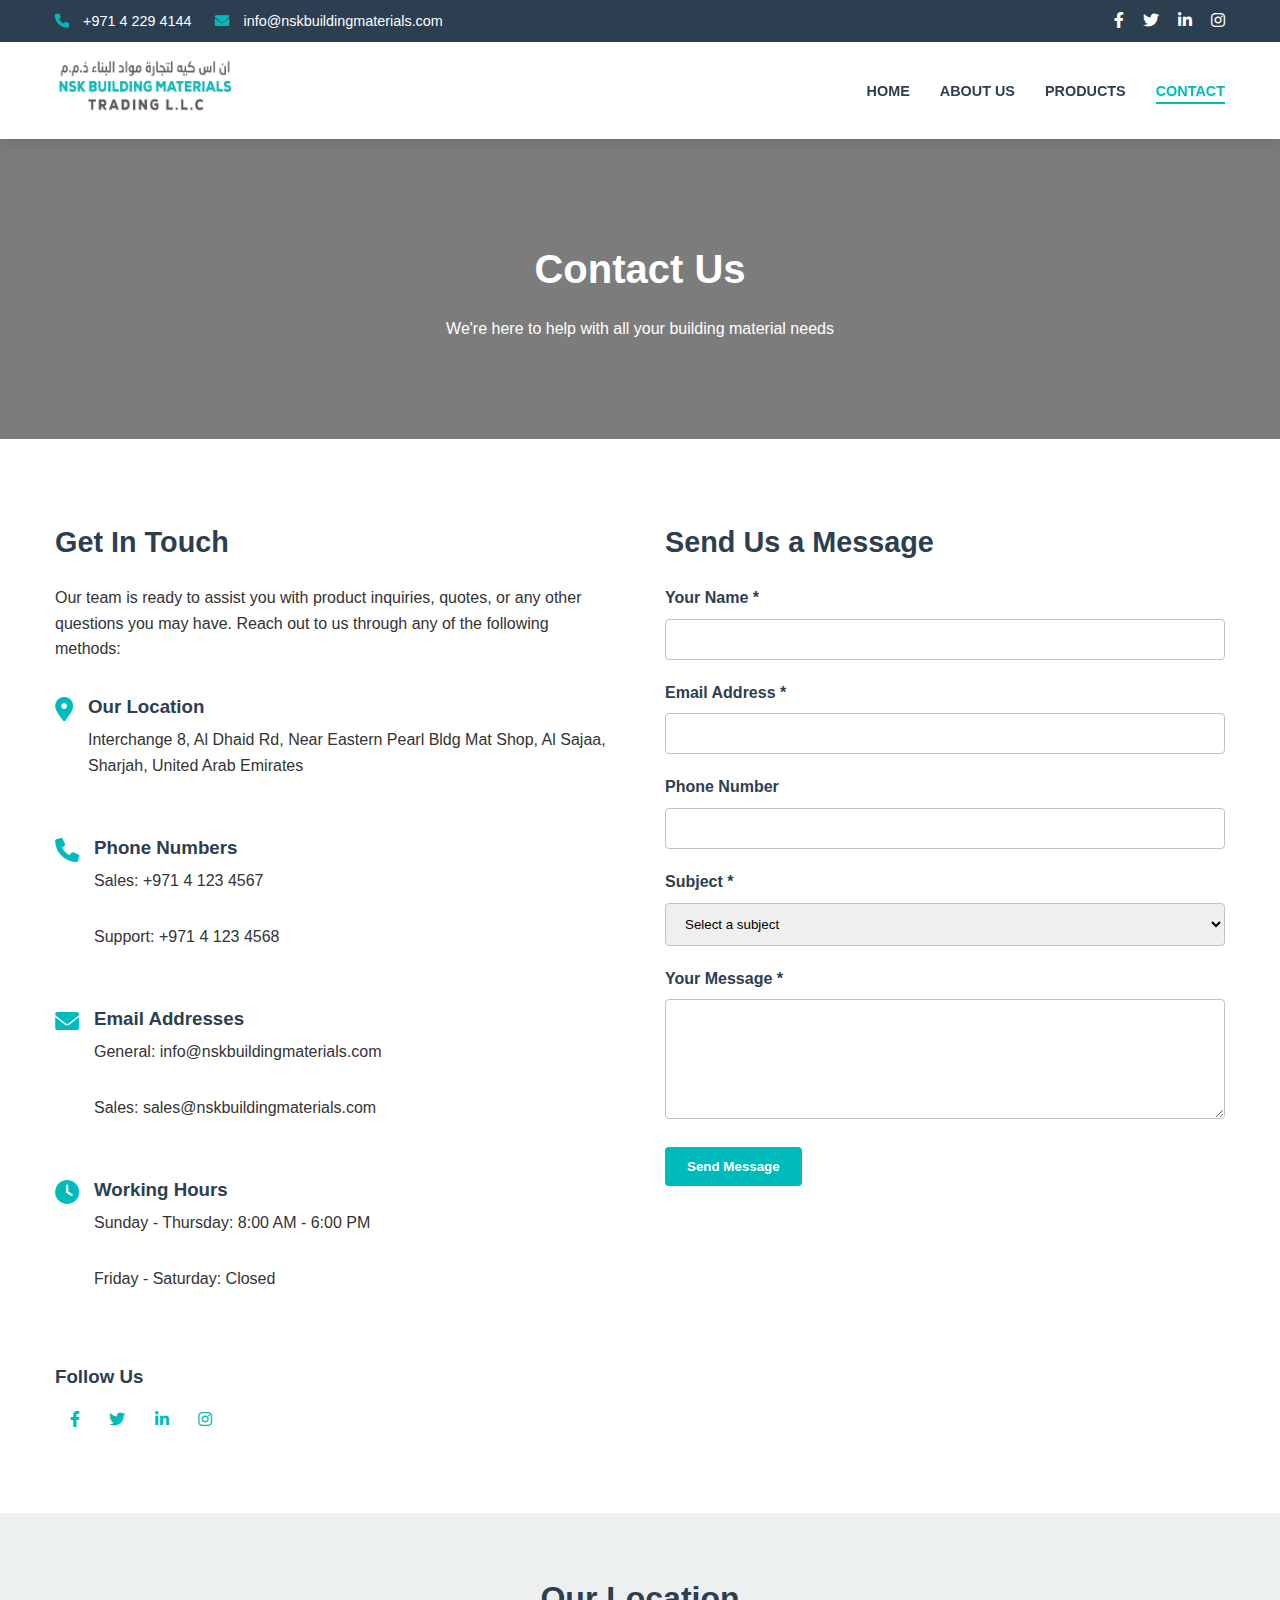
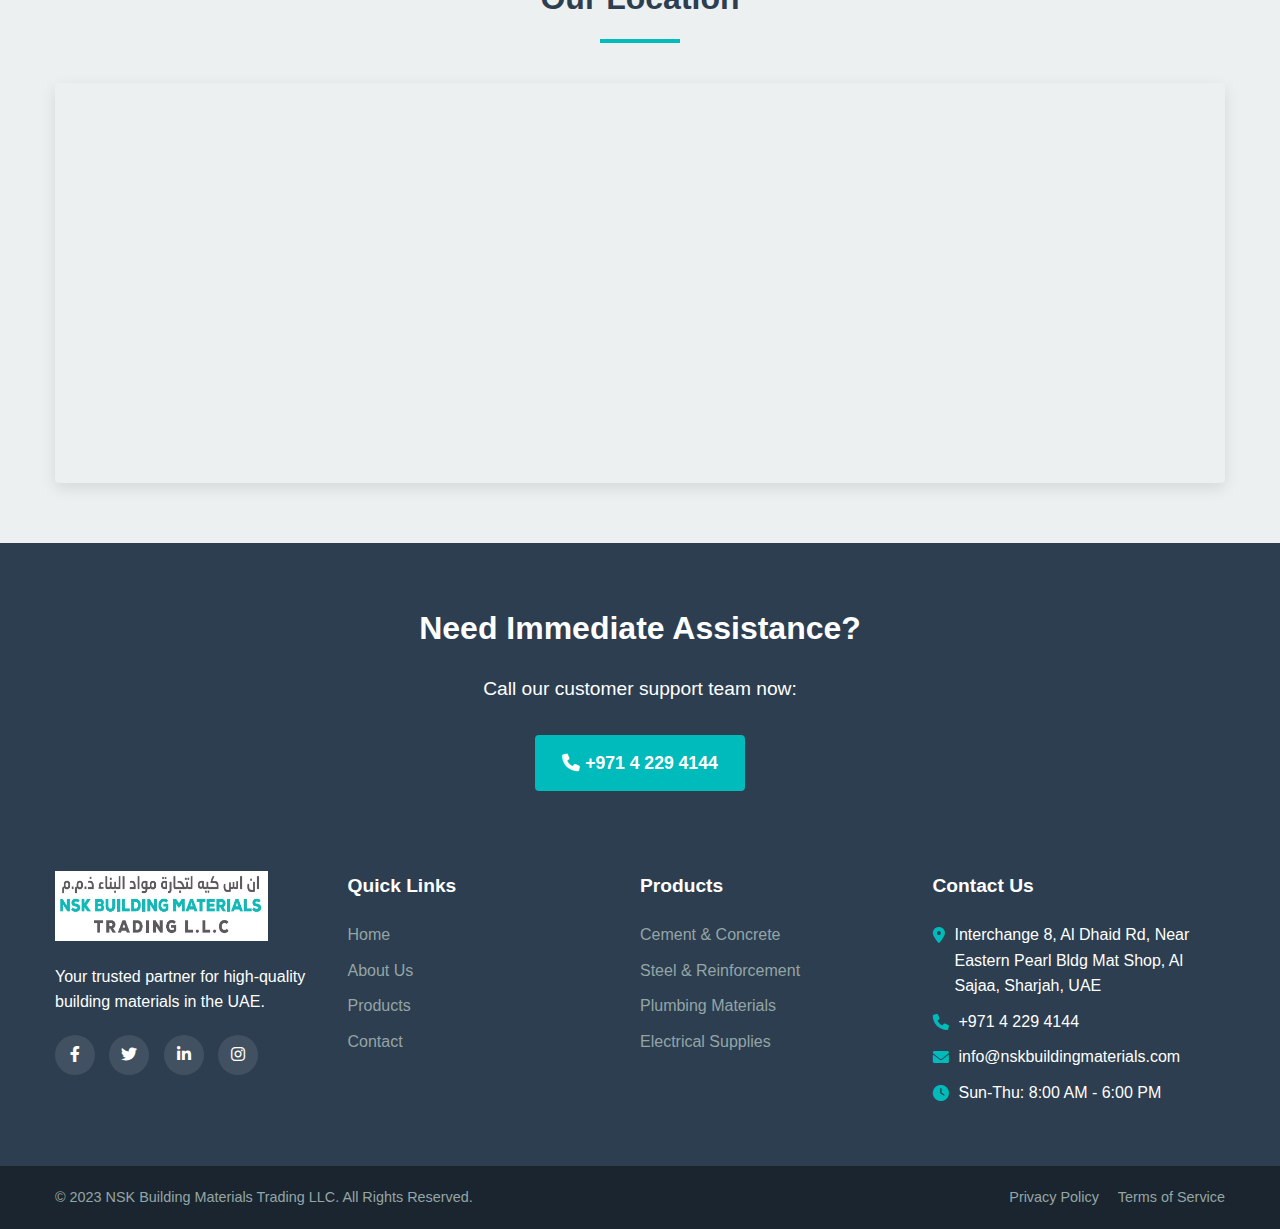
<file: contact.html>
<!DOCTYPE html>
<html lang="en">
<head>
    <meta charset="UTF-8">
    <meta name="viewport" content="width=device-width, initial-scale=1.0">
    <title>Contact Us | NSK Building Materials Trading LLC</title>
    <meta name="description" content="Get in touch with NSK Building Materials Trading LLC for inquiries, quotes, or support. We're here to assist with all your construction material needs.">
    <link rel="stylesheet" href="css/style.css">
    <link rel="stylesheet" href="https://cdnjs.cloudflare.com/ajax/libs/font-awesome/6.0.0-beta3/css/all.min.css">
    <link rel="icon" href="images/logo.png" type="image/png">
</head>
<body>
    <!-- Header Section -->
    <header>
        <div class="top-bar">
            <div class="container">
                <div class="contact-info">
                    <span><i class="fas fa-phone"></i> +971 4 229 4144</span>
                    <span><i class="fas fa-envelope"></i> info@nskbuildingmaterials.com</span>
                </div>
                <div class="social-links">
                    <a href="#"><i class="fab fa-facebook-f"></i></a>
                    <a href="#"><i class="fab fa-twitter"></i></a>
                    <a href="#"><i class="fab fa-linkedin-in"></i></a>
                    <a href="#"><i class="fab fa-instagram"></i></a>
                </div>
            </div>
        </div>
        
        <nav class="navbar">
            <div class="container">
                <a href="index.html" class="logo">
                    <img src="images/logo.png" alt="NSK Building Materials Trading LLC Logo">
                </a>
                <ul class="nav-links">
                    <li><a href="index.html">Home</a></li>
                    <li><a href="about.html">About Us</a></li>
                    <li><a href="products.html">Products</a></li>
                    <li><a href="contact.html" class="active">Contact</a></li>
                </ul>
                <div class="hamburger">
                    <i class="fas fa-bars"></i>
                </div>
            </div>
        </nav>
    </header>
    <!-- Page Banner -->
    <section class="page-banner">
    <video autoplay muted loop playsinline>
            <source src="images/page-banner.webm" type="video/webm">
        </video>
        <div class="container">
            <h1>Contact Us</h1>
            <p>We're here to help with all your building material needs</p>
        </div>
    </section>
    <!-- Contact Section -->
    <section class="contact-section">
        <div class="container">
            <div class="contact-info">
                <h2>Get In Touch</h2>
                <p>Our team is ready to assist you with product inquiries, quotes, or any other questions you may have. Reach out to us through any of the following methods:</p>
                
                <div class="contact-method">
                    <i class="fas fa-map-marker-alt"></i>
                    <div>
                        <h3>Our Location</h3>
                        <p>Interchange 8, Al Dhaid Rd, Near Eastern Pearl Bldg Mat Shop, Al Sajaa, Sharjah, United Arab Emirates</p>
                    </div>
                </div>
                
                <div class="contact-method">
                    <i class="fas fa-phone"></i>
                    <div>
                        <h3>Phone Numbers</h3>
                        <p>Sales: +971 4 123 4567</p>
                        <p>Support: +971 4 123 4568</p>
                    </div>
                </div>
                
                <div class="contact-method">
                    <i class="fas fa-envelope"></i>
                    <div>
                        <h3>Email Addresses</h3>
                        <p>General: info@nskbuildingmaterials.com</p>
                        <p>Sales: sales@nskbuildingmaterials.com</p>
                    </div>
                </div>
                
                <div class="contact-method">
                    <i class="fas fa-clock"></i>
                    <div>
                        <h3>Working Hours</h3>
                        <p>Sunday - Thursday: 8:00 AM - 6:00 PM</p>
                        <p>Friday - Saturday: Closed</p>
                    </div>
                </div>
                
                <div class="contact-social">
                    <h3>Follow Us</h3>
                    <div class="social-links">
                        <a href="#"><i class="fab fa-facebook-f"></i></a>
                        <a href="#"><i class="fab fa-twitter"></i></a>
                        <a href="#"><i class="fab fa-linkedin-in"></i></a>
                        <a href="#"><i class="fab fa-instagram"></i></a>
                    </div>
                </div>
            </div>
            
            <div class="contact-form">
                <h2>Send Us a Message</h2>
                <form id="contactForm">
                    <div class="form-group">
                        <label for="name">Your Name *</label>
                        <input type="text" id="name" name="name" required>
                    </div>
                    
                    <div class="form-group">
                        <label for="email">Email Address *</label>
                        <input type="email" id="email" name="email" required>
                    </div>
                    
                    <div class="form-group">
                        <label for="phone">Phone Number</label>
                        <input type="tel" id="phone" name="phone">
                    </div>
                    
                    <div class="form-group">
                        <label for="subject">Subject *</label>
                        <select id="subject" name="subject" required>
                            <option value="">Select a subject</option>
                            <option value="general">General Inquiry</option>
                            <option value="quote">Request for Quote</option>
                            <option value="product">Product Information</option>
                            <option value="support">Technical Support</option>
                            <option value="other">Other</option>
                        </select>
                    </div>
                    
                    <div class="form-group">
                        <label for="message">Your Message *</label>
                        <textarea id="message" name="message" rows="5" required></textarea>
                    </div>
                    
                    <button type="submit" class="btn">Send Message</button>
                </form>
            </div>
        </div>
    </section>
    <!-- Map Section -->
    <section class="map-section">
        <div class="container">
            <h2 class="section-title">Our Location</h2>
            <div class="map-container">
                <iframe src="https://www.google.com/maps/embed?pb=!1m18!1m12!1m3!1d1803.585289066031!2d55.63597993822053!3d25.298472419383124!2m3!1f0!2f0!3f0!3m2!1i1024!2i768!4f13.1!3m3!1m2!1s0x3ef5f397764a06e7%3A0xaca28a68b82dfc88!2sWOODLAND%20TIMBER%20TRADING%20LLC!5e0!3m2!1sen!2sae!4v1755350237739!5m2!1sen!2sae" width="600" height="450" style="border:0;" allowfullscreen="" loading="lazy" referrerpolicy="no-referrer-when-downgrade"></iframe>
            </div>
        </div>
    </section>
    <!-- Call to Action -->
    <section class="cta">
        <div class="container">
            <h2>Need Immediate Assistance?</h2>
            <p>Call our customer support team now:</p>
            <a href="tel:+97142294144" class="btn btn-large"><i class="fas fa-phone"></i> +971 4 229 4144</a>
        </div>
    </section>
    <!-- Footer -->
    <footer>
        <div class="footer-top">
            <div class="container">
                <div class="footer-col">
                    <img src="images/logo-white.jpg" alt="NSK Building Materials Logo" class="footer-logo">
                    <p>Your trusted partner for high-quality building materials in the UAE.</p>
                    <div class="footer-social">
                        <a href="#"><i class="fab fa-facebook-f"></i></a>
                        <a href="#"><i class="fab fa-twitter"></i></a>
                        <a href="#"><i class="fab fa-linkedin-in"></i></a>
                        <a href="#"><i class="fab fa-instagram"></i></a>
                    </div>
                </div>
                <div class="footer-col">
                    <h3>Quick Links</h3>
                    <ul>
                        <li><a href="index.html">Home</a></li>
                        <li><a href="about.html">About Us</a></li>
                        <li><a href="products.html">Products</a></li>
                        <li><a href="contact.html">Contact</a></li>
                    </ul>
                </div>
                <div class="footer-col">
                    <h3>Products</h3>
                    <ul>
                        <li><a href="products.html#cement">Cement & Concrete</a></li>
                        <li><a href="products.html#steel">Steel & Reinforcement</a></li>
                        <li><a href="products.html#plumbing">Plumbing Materials</a></li>
                        <li><a href="products.html#electrical">Electrical Supplies</a></li>
                    </ul>
                </div>
                <div class="footer-col">
                    <h3>Contact Us</h3>
                    <ul class="contact-info">
                        <li><i class="fas fa-map-marker-alt"></i> Interchange 8, Al Dhaid Rd, Near Eastern Pearl Bldg Mat Shop, Al Sajaa, Sharjah, UAE</li>
                        <li><i class="fas fa-phone"></i> +971 4 229 4144</li>
                        <li><i class="fas fa-envelope"></i> info@nskbuildingmaterials.com</li>
                        <li><i class="fas fa-clock"></i> Sun-Thu: 8:00 AM - 6:00 PM</li>
                    </ul>
                </div>
            </div>
        </div>
        <div class="footer-bottom">
            <div class="container">
                <p>&copy; 2023 NSK Building Materials Trading LLC. All Rights Reserved.</p>
                <div class="footer-links">
                    <a href="#">Privacy Policy</a>
                    <a href="#">Terms of Service</a>
                </div>
            </div>
        </div>
    </footer>
    <script src="js/script.js"></script>
</body>
</html>
</file>
<file: css/style.css>
/* Global Styles */
:root {
    --primary-color: #2c3e50;
    --secondary-color: #00bbbb;
    --accent-color: #3498db;
    --light-color: #ecf0f1;
    --dark-color: #2c3e50;
    --text-color: #333;
    --text-light: #7f8c8d;
    --white: #fff;
    --black: #000;
    --gray: #95a5a6;
    --light-gray: #bdc3c7;
    --border-radius: 4px;
    --box-shadow: 0 5px 15px rgba(0, 0, 0, 0.1);
    --transition: all 0.3s linear;
}
* {
    margin: 0;
    padding: 0;
    box-sizing: border-box;
}
body {
    font-family: 'Segoe UI', Tahoma, Geneva, Verdana, sans-serif;
    line-height: 1.6;
    color: var(--text-color);
    background-color: var(--white);
}
a {
    text-decoration: none;
    color: var(--primary-color);
    transition: var(--transition);
}
a:hover {
    color: var(--secondary-color);
}
img {
    max-width: 100%;
    height: auto;
}
ul {
    list-style: none;
}
.container {
    width: 100%;
    max-width: 1200px;
    margin: 0 auto;
    padding: 0 15px;
}
.btn {
    display: inline-block;
    background-color: var(--secondary-color);
    color: var(--white);
    padding: 10px 20px;
    border-radius: var(--border-radius);
    font-weight: 600;
    transition: var(--transition);
    border: 2px solid var(--secondary-color);
}
.btn:hover {
    background-color: transparent;
    color: var(--secondary-color);
}
.btn-outline {
    background-color: transparent;
    color: var(--secondary-color);
    border: 2px solid var(--secondary-color);
}
.btn-outline:hover {
    background-color: var(--secondary-color);
    color: var(--white);
}
.btn-small {
    padding: 8px 15px;
    font-size: 0.9rem;
}
.btn-large {
    padding: 12px 25px;
    font-size: 1.1rem;
}
.section-title {
    text-align: center;
    margin-bottom: 40px;
    font-size: 2rem;
    color: var(--primary-color);
    position: relative;
}
.section-title::after {
    content: '';
    display: block;
    width: 80px;
    height: 4px;
    background-color: var(--secondary-color);
    margin: 15px auto;
}
.text-center {
    text-align: center;
}
/* Header Styles */
.top-bar {
    background-color: var(--primary-color);
    color: var(--white);
    padding: 8px 0;
    font-size: 0.9rem;
}
.top-bar .container {
    display: flex;
    justify-content: space-between;
    align-items: center;
}
.contact-info span {
    margin-right: 20px;
}
.contact-info i {
    margin-right: 5px;
    color: var(--secondary-color);
}
.social-links a {
    color: var(--white);
    margin-left: 15px;
    font-size: 1rem;
}
.social-links a:hover {
    color: var(--secondary-color);
}
.navbar {
    padding: 15px 0;
    box-shadow: var(--box-shadow);
    position: sticky;
    top: 0;
    background-color: var(--white);
    z-index: 1000;
}
.navbar .container {
    display: flex;
    justify-content: space-between;
    align-items: center;
}
.logo img {
    height: 60px;
}
.nav-links {
    display: flex;
}
.nav-links li {
    margin-left: 30px;
}
.nav-links a {
    font-weight: 600;
    text-transform: uppercase;
    font-size: 0.9rem;
    position: relative;
}
.nav-links a::after {
    content: '';
    position: absolute;
    bottom: -5px;
    left: 0;
    width: 0;
    height: 2px;
    background-color: var(--secondary-color);
    transition: var(--transition);
}
.nav-links a:hover::after {
    width: 100%;
}
.nav-links a.active {
    color: var(--secondary-color);
}
.nav-links a.active::after {
    width: 100%;
}
.hamburger {
    font-size: 1.5rem;
    color: var(--primary-color);
    cursor: pointer;
    display: none;
}
/* Hero Section */
.hero {
    background: linear-gradient(rgba(0, 0, 0, 0.2), rgba(0, 0, 0, 0.2)), url('./images/page-banner.webm') no-repeat center center/cover;
    position: relative;
    height: 80vh;
    display: flex;
    align-items: center;
    justify-content: center;
    text-align: center;
    color: var(--white);
    overflow: hidden;
}
.hero video {
    position: absolute;
    top: 0;
    left: 0;
    width: 100%;
    height: 100%;
    object-fit: cover;
    z-index: -2;
}
.hero::after {
    content: "";
    position: absolute;
    top: 0; left: 0;
    width: 100%; height: 100%;
    background: rgba(0,0,0,0.3); /* same dark gradient overlay */
    z-index: -1;
}
.hero .container {
    position: relative;
    z-index: 1; /* content stays on top */
}

.hero h1 {
    font-size: 3rem;
    margin-bottom: 20px;
}
.hero p {
    font-size: 1.2rem;
    margin-bottom: 30px;
    max-width: 700px;
    margin-left: auto;
    margin-right: auto;
}
.hero .btn {
    margin: 0 10px;
}
/* Features Section */
.features {
    padding: 60px 0;
    background-color: var(--light-color);
}
.features .container {
    display: grid;
    grid-template-columns: repeat(auto-fit, minmax(250px, 1fr));
    gap: 30px;
}
.feature-box {
    text-align: center;
    padding: 30px 20px;
    background-color: var(--white);
    border-radius: var(--border-radius);
    box-shadow: var(--box-shadow);
    transition: var(--transition);
}
.feature-box:hover {
    transform: translateY(-10px);
}
.feature-box i {
    font-size: 2.5rem;
    color: var(--secondary-color);
    margin-bottom: 20px;
}
.feature-box h3 {
    margin-bottom: 15px;
    color: var(--primary-color);
}
/* About Section */
.about-section {
    padding: 80px 0;
}
.about-section .container {
    display: grid;
    grid-template-columns: 1fr 1fr;
    gap: 50px;
    align-items: center;
}
.about-content h2 {
    font-size: 2rem;
    margin-bottom: 20px;
    color: var(--primary-color);
}
.about-content p {
    margin-bottom: 15px;
}
.about-image {
    border-radius: var(--border-radius);
    overflow: hidden;
    box-shadow: var(--box-shadow);
}
.about-image img {
    display: block;
    transition: var(--transition);
}
.about-image:hover img {
    transform: scale(1.05);
}
/* Products Preview */
.products-preview {
    padding: 80px 0;
    background-color: var(--light-color);
}
.products-grid {
    display: grid;
    grid-template-columns: repeat(auto-fit, minmax(250px, 1fr));
    gap: 30px;
    margin-bottom: 40px;
}
.product-category {
    background-color: var(--white);
    border-radius: var(--border-radius);
    overflow: hidden;
    box-shadow: var(--box-shadow);
    transition: var(--transition);
    text-align: center;
}
.product-category:hover {
    transform: translateY(-10px);
}
.product-category img {
    width: 100%;
    height: 200px;
    object-fit: cover;
}
.product-category h3 {
    margin: 15px 0;
    color: var(--primary-color);
}
.product-category p {
    padding: 0 15px;
    margin-bottom: 20px;
    color: var(--text-light);
}
/* Testimonials */
.testimonials {
    padding: 80px 0;
    background: linear-gradient(rgba(0, 0, 0, 0.8), rgba(0, 0, 0, 0.8)), url('./images/testimonial-bg.jpg') no-repeat center center/cover;
    color: var(--white);
    text-align: center;
}
.testimonial-slider {
    display: grid;
    grid-template-columns: repeat(auto-fit, minmax(300px, 1fr));
    gap: 30px;
}
.testimonial {
    background-color: rgba(255, 255, 255, 0.2);
    padding: 30px;
    border-radius: var(--border-radius);
    backdrop-filter: blur(5px);
}
.testimonial p {
    font-style: italic;
    margin-bottom: 20px;
}
.client-info h4 {
    color: var(--secondary-color);
    margin-bottom: 5px;
}
/* Call to Action */
.cta {
    padding: 60px 0;
    text-align: center;
    background-color: var(--primary-color);
    color: var(--white);
}
.cta h2 {
    margin-bottom: 20px;
    font-size: 2rem;
}
.cta p {
    margin-bottom: 30px;
    font-size: 1.2rem;
}
/* Footer */
.footer-top {
    background-color: var(--dark-color);
    color: var(--white);
    padding: 20px 0 20px;
}
.footer-top .container {
    display: grid;
    grid-template-columns: repeat(auto-fit, minmax(50px, 1fr));
    gap: 0px;
}
.footer-col {
    margin-bottom: 30px;
}
.footer-logo {
    height: 70px;
    margin-bottom: 15px;
}
.footer-col p {
    margin-bottom: 20px;
}
.footer-social a {
    display: inline-block;
    width: 40px;
    height: 40px;
    background-color: rgba(255, 255, 255, 0.1);
    border-radius: 50%;
    text-align: center;
    line-height: 40px;
    color: var(--white);
    margin-right: 10px;
    transition: var(--transition);
}
.footer-social a:hover {
    background-color: var(--secondary-color);
    color: var(--white);
}
.footer-col h3 {
    color: var(--white);
    margin-bottom: 20px;
    font-size: 1.2rem;
}
.footer-col ul li {
    margin-bottom: 10px;
}
.footer-col ul li a {
    color: var(--gray);
    transition: var(--transition);
}
.footer-col ul li a:hover {
    color: var(--secondary-color);
    padding-left: 5px;
}
.contact-info li {
    margin-bottom: 15px;
    display: flex;
    align-items: flex-start;
}
.contact-info i {
    margin-right: 10px;
    color: var(--secondary-color);
    margin-top: 5px;
}
.footer-bottom {
    background-color: #1a252f;
    color: var(--gray);
    padding: 20px 0;
    font-size: 0.9rem;
}
.footer-bottom .container {
    display: flex;
    justify-content: space-between;
    align-items: center;
}
.footer-links a {
    color: var(--gray);
    margin-left: 15px;
    transition: var(--transition);
}
.footer-links a:hover {
    color: var(--secondary-color);
}
/* Page Banner */
.page-banner {
    background: linear-gradient(rgba(0, 0, 0, 0.3), rgba(0, 0, 0, 0.3)), url('../images/page-banner.webm') no-repeat center center/cover;
    height: 300px;
    display: flex;
    align-items: center;
    text-align: center;
    color: var(--white);
}
/* Page Banner Video Background */
.page-banner {
    position: relative;
    height: 300px;
    display: flex;
    align-items: center;
    justify-content: center;
    text-align: center;
    overflow: hidden;
    color: var(--white);
}
.page-banner video {
    position: absolute;
    top: 0;
    left: 0;
    width: 100%;
    height: 100%;
    object-fit: cover;
    z-index: -2;
}
.page-banner::after {
    content: "";
    position: absolute;
    top: 0; left: 0;
    width: 100%; height: 100%;
    background: rgba(0,0,0,0.3); /* Dark overlay */
    z-index: -1;
}
.page-banner .container {
    position: relative;
    z-index: 1;
}

.page-banner h1 {
    font-size: 2.5rem;
    margin-bottom: 15px;
}
/* About Page */
.about-content-section {
    padding: 80px 0;
}
.about-content-section .container {
    display: grid;
    grid-template-columns: 1fr 1fr;
    gap: 50px;
    align-items: center;
}
.about-content-section h2 {
    font-size: 1.8rem;
    margin-bottom: 20px;
    color: var(--primary-color);
}
.about-content-section ul {
    margin-bottom: 20px;
}
.about-content-section ul li {
    margin-bottom: 10px;
    position: relative;
    padding-left: 25px;
}
.about-content-section ul li::before {
    content: '\f00c';
    font-family: 'Font Awesome 6 Free';
    font-weight: 900;
    position: absolute;
    left: 0;
    color: var(--secondary-color);
}
.values-grid {
    display: grid;
    grid-template-columns: 1fr 1fr;
    gap: 20px;
    margin-top: 30px;
}
.value-item {
    text-align: center;
    padding: 20px;
    background-color: var(--light-color);
    border-radius: var(--border-radius);
}
.value-item i {
    font-size: 2rem;
    color: var(--secondary-color);
    margin-bottom: 15px;
}
.value-item h3 {
    margin-bottom: 10px;
    color: var(--primary-color);
}
/* Team Section */
.team-section {
    padding: 80px 0;
    background-color: var(--light-color);
}
.team-grid {
    display: grid;
    grid-template-columns: repeat(auto-fit, minmax(250px, 1fr));
    gap: 30px;
}
.team-member {
    background-color: var(--white);
    border-radius: var(--border-radius);
    overflow: hidden;
    box-shadow: var(--box-shadow);
    text-align: center;
    transition: var(--transition);
}
.team-member:hover {
    transform: translateY(-10px);
}
.team-member img {
    width: 100%;
    height: 250px;
    object-fit: cover;
}
.team-member h3 {
    margin: 15px 0 5px;
    color: var(--primary-color);
}
.team-member p {
    color: var(--secondary-color);
    margin-bottom: 20px;
    font-weight: 600;
}
/* Why Choose Us */
.why-choose-us {
    padding: 80px 0;
}
.reasons-grid {
    display: grid;
    grid-template-columns: repeat(auto-fit, minmax(250px, 1fr));
    gap: 30px;
}
.reason {
    text-align: center;
    padding: 30px 20px;
    background-color: var(--light-color);
    border-radius: var(--border-radius);
    transition: var(--transition);
}
.reason:hover {
    transform: translateY(-10px);
    box-shadow: var(--box-shadow);
}
.reason i {
    font-size: 2.5rem;
    color: var(--secondary-color);
    margin-bottom: 20px;
}
.reason h3 {
    margin-bottom: 15px;
    color: var(--primary-color);
}
/* Products Page */
.products-section {
    padding: 80px 0;
}
.products-filter {
    margin-bottom: 40px;
    text-align: center;
}
.filter-buttons {
    display: flex;
    flex-wrap: wrap;
    justify-content: center;
    gap: 10px;
    margin-top: 15px;
}
.filter-btn {
    padding: 8px 15px;
    background-color: var(--light-color);
    border: none;
    border-radius: var(--border-radius);
    cursor: pointer;
    transition: var(--transition);
    font-weight: 600;
}
.filter-btn.active {
    background-color: var(--secondary-color);
    color: var(--white);
}
.filter-btn:hover:not(.active) {
    background-color: var(--light-gray);
}
.products-grid {
    display: grid;
    grid-template-columns: repeat(auto-fit, minmax(300px, 1fr));
    gap: 30px;
    margin-bottom: 50px;
}
.product-item {
    background-color: var(--white);
    border-radius: var(--border-radius);
    overflow: hidden;
    box-shadow: var(--box-shadow);
    transition: var(--transition);
}
.product-item:hover {
    transform: translateY(-10px);
}
.product-image {
    position: relative;
    height: 200px;
    overflow: hidden;
}
.product-image img {
    width: 100%;
    height: 100%;
    object-fit: cover;
    transition: var(--transition);
}
.product-item:hover .product-image img {
    transform: scale(1.1);
}
.product-badge {
    position: absolute;
    top: 10px;
    right: 10px;
    background-color: var(--secondary-color);
    color: var(--white);
    padding: 5px 10px;
    border-radius: var(--border-radius);
    font-size: 0.8rem;
    font-weight: 600;
}
.product-info {
    padding: 20px;
}
.product-info h3 {
    margin-bottom: 10px;
    color: var(--primary-color);
}
.product-info p {
    margin-bottom: 15px;
    color: var(--text-light);
}
.product-specs {
    display: flex;
    justify-content: space-between;
    margin-bottom: 15px;
    font-size: 0.9rem;
    color: var(--text-light);
}
.product-specs i {
    color: var(--secondary-color);
    margin-right: 5px;
}
.product-categories {
    margin-top: 60px;
}
.categories-grid {
    display: grid;
    grid-template-columns: repeat(auto-fit, minmax(200px, 1fr));
    gap: 20px;
}
.category-card {
    display: block;
    background-color: var(--white);
    border-radius: var(--border-radius);
    overflow: hidden;
    box-shadow: var(--box-shadow);
    transition: var(--transition);
    text-align: center;
}
.category-card:hover {
    transform: translateY(-10px);
}
.category-card img {
    width: 100%;
    height: 150px;
    object-fit: cover;
}
.category-card h3 {
    padding: 15px;
    color: var(--primary-color);
}
/* Brands Section */
.brands-section {
    padding: 60px 0;
    background-color: var(--light-color);
}
.brands-slider {
    display: grid;
    grid-template-columns: repeat(auto-fit, minmax(150px, 1fr));
    gap: 30px;
    align-items: center;
}
.brand-item {
    background-color: var(--white);
    padding: 20px;
    border-radius: var(--border-radius);
    display: flex;
    justify-content: center;
    align-items: center;
    height: 100px;
}
.brand-item img {
    max-width: 100%;
    max-height: 60px;
    filter: grayscale(100%);
    opacity: 0.7;
    transition: var(--transition);
}
.brand-item:hover img {
    filter: grayscale(0);
    opacity: 1;
}
/* Contact Page */
.contact-section {
    padding: 80px 0;
}
.contact-section .container {
    display: grid;
    grid-template-columns: 1fr 1fr;
    gap: 50px;
}
.contact-info h2 {
    font-size: 1.8rem;
    margin-bottom: 20px;
    color: var(--primary-color);
}
.contact-info p {
    margin-bottom: 30px;
}
.contact-method {
    display: flex;
    align-items: flex-start;
    margin-bottom: 25px;
}
.contact-method i {
    font-size: 1.5rem;
    color: var(--secondary-color);
    margin-right: 15px;
    margin-top: 5px;
}
.contact-method h3 {
    margin-bottom: 5px;
    color: var(--primary-color);
}
.contact-social {
    margin-top: 40px;
}
.contact-social h3 {
    margin-bottom: 15px;
    color: var(--primary-color);
}
.contact-form h2 {
    font-size: 1.8rem;
    margin-bottom: 20px;
    color: var(--primary-color);
}
.form-group {
    margin-bottom: 20px;
}
.form-group label {
    display: block;
    margin-bottom: 8px;
    font-weight: 600;
    color: var(--primary-color);
}
.form-group input,
.form-group select,
.form-group textarea {
    width: 100%;
    padding: 12px 15px;
    border: 1px solid var(--light-gray);
    border-radius: var(--border-radius);
    font-family: inherit;
    transition: var(--transition);
}
.form-group input:focus,
.form-group select:focus,
.form-group textarea:focus {
    outline: none;
    border-color: var(--secondary-color);
    box-shadow: 0 0 0 2px rgba(231, 76, 60, 0.2);
}
.form-group textarea {
    resize: vertical;
    min-height: 120px;
}
/* Map Section */
.map-section {
    padding: 60px 0;
    background-color: var(--light-color);
}
.map-container {
    height: 400px;
    border-radius: var(--border-radius);
    overflow: hidden;
    box-shadow: var(--box-shadow);
}
.map-container iframe {
    width: 100%;
    height: 100%;
    border: none;
}
/* Responsive Styles */
@media (max-width: 992px) {
    .about-section .container,
    .about-content-section .container,
    .contact-section .container {
        grid-template-columns: 1fr;
    }
    
    .about-image,
    .about-content {
        order: -1;
    }
    
    .hero h1 {
        font-size: 2.5rem;
    }
}
@media (max-width: 768px) {
    .top-bar .container {
        flex-direction: column;
        text-align: center;
    }
    
    .contact-info {
        margin-bottom: 10px;
    }
    
    .hamburger {
        display: block;
    }
    
    .nav-links {
        position: fixed;
        top: 100px;
        left: -100%;
        width: 100%;
        height: calc(100vh - 100px);
        background-color: var(--white);
        flex-direction: column;
        align-items: center;
        padding-top: 30px;
        transition: var(--transition);
    }
    
    .nav-links.active {
        left: 0;
    }
    
    .nav-links li {
        margin: 15px 0;
    }
    
    .hero {
        height: 70vh;
    }
    
    .hero h1 {
        font-size: 2rem;
    }
    
    .hero p {
        font-size: 1rem;
    }
    
    .section-title {
        font-size: 1.5rem;
    }
    
    .values-grid {
        grid-template-columns: 1fr;
    }
}
@media (max-width: 576px) {
    .hero {
        height: 60vh;
    }
    
    .hero h1 {
        font-size: 1.8rem;
    }
    
    .btn {
        display: block;
        margin: 10px auto;
        max-width: 200px;
    }
    
    .filter-buttons {
        flex-direction: column;
        align-items: center;
    }
    
    .footer-bottom .container {
        flex-direction: column;
        text-align: center;
    }
    
    .footer-links {
        margin-top: 15px;
    }
    
    .footer-links a {
        margin: 0 7px;
    }
}
</file>
